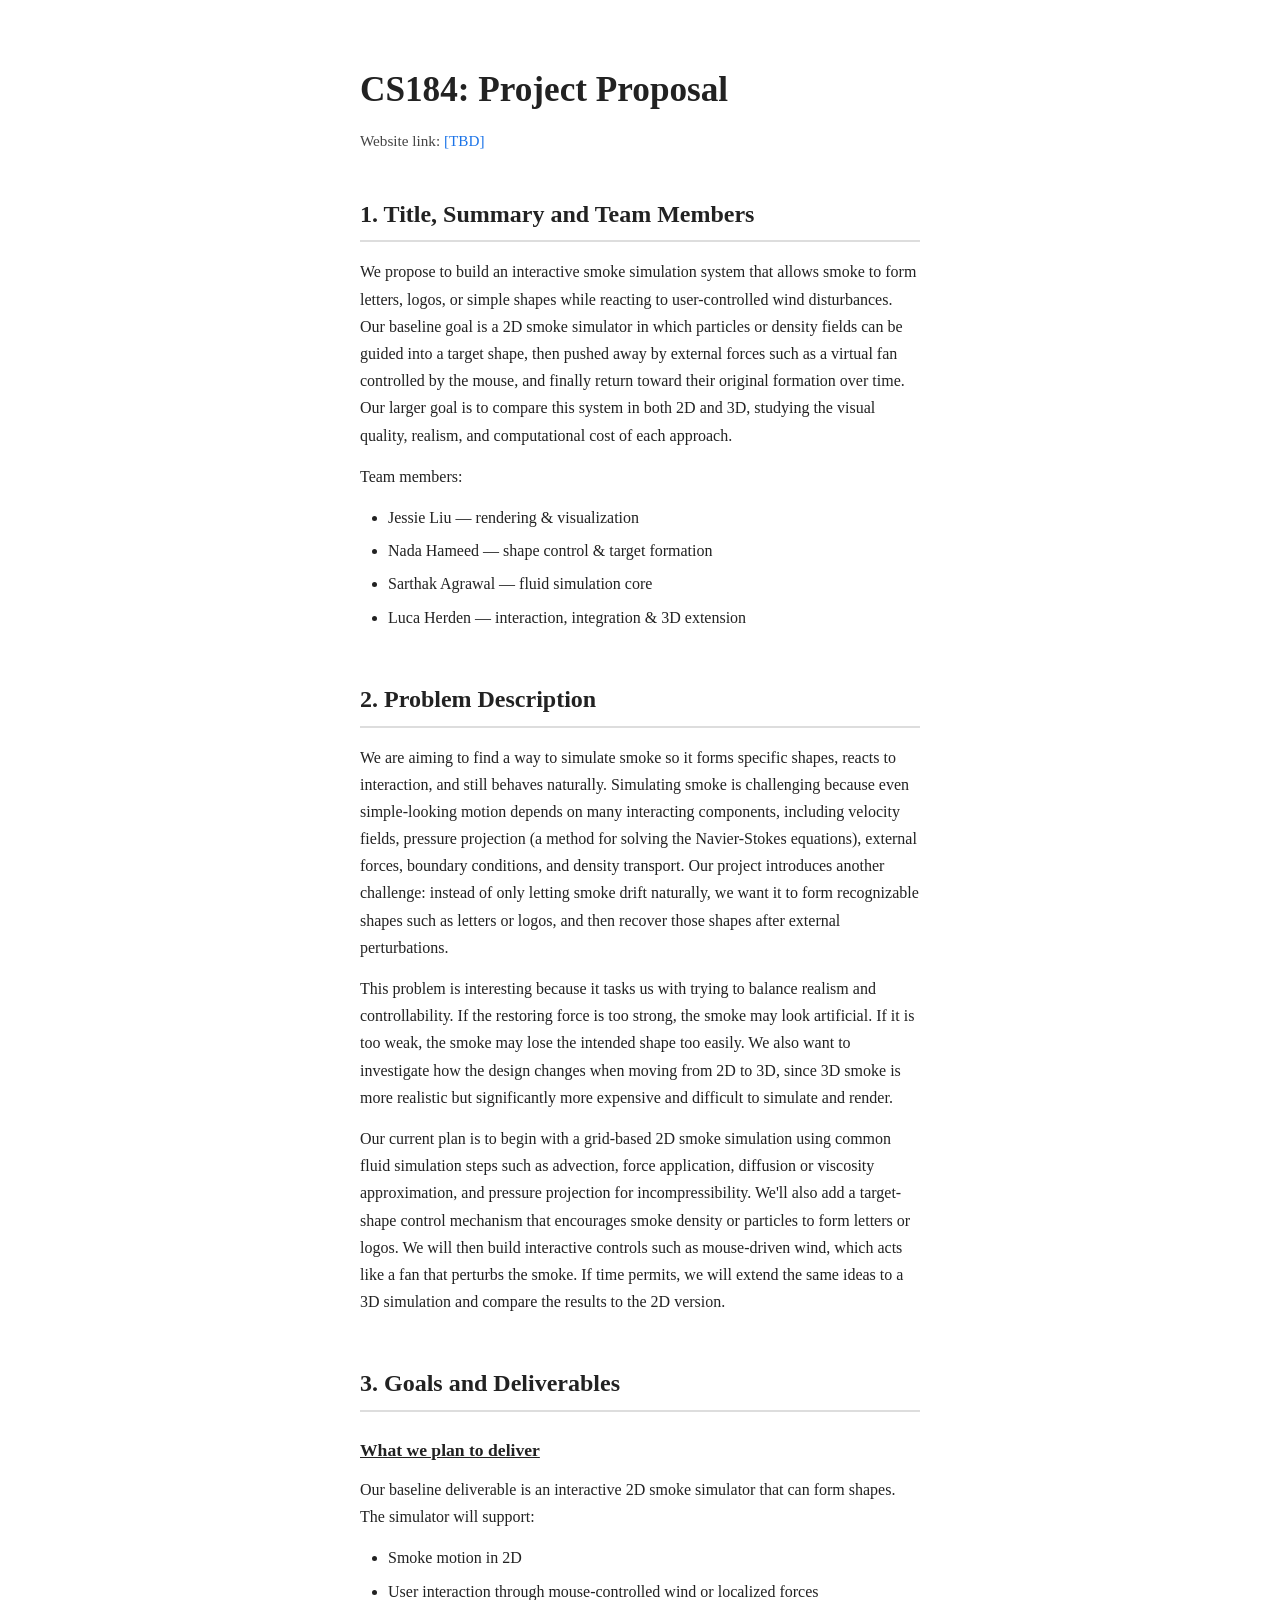
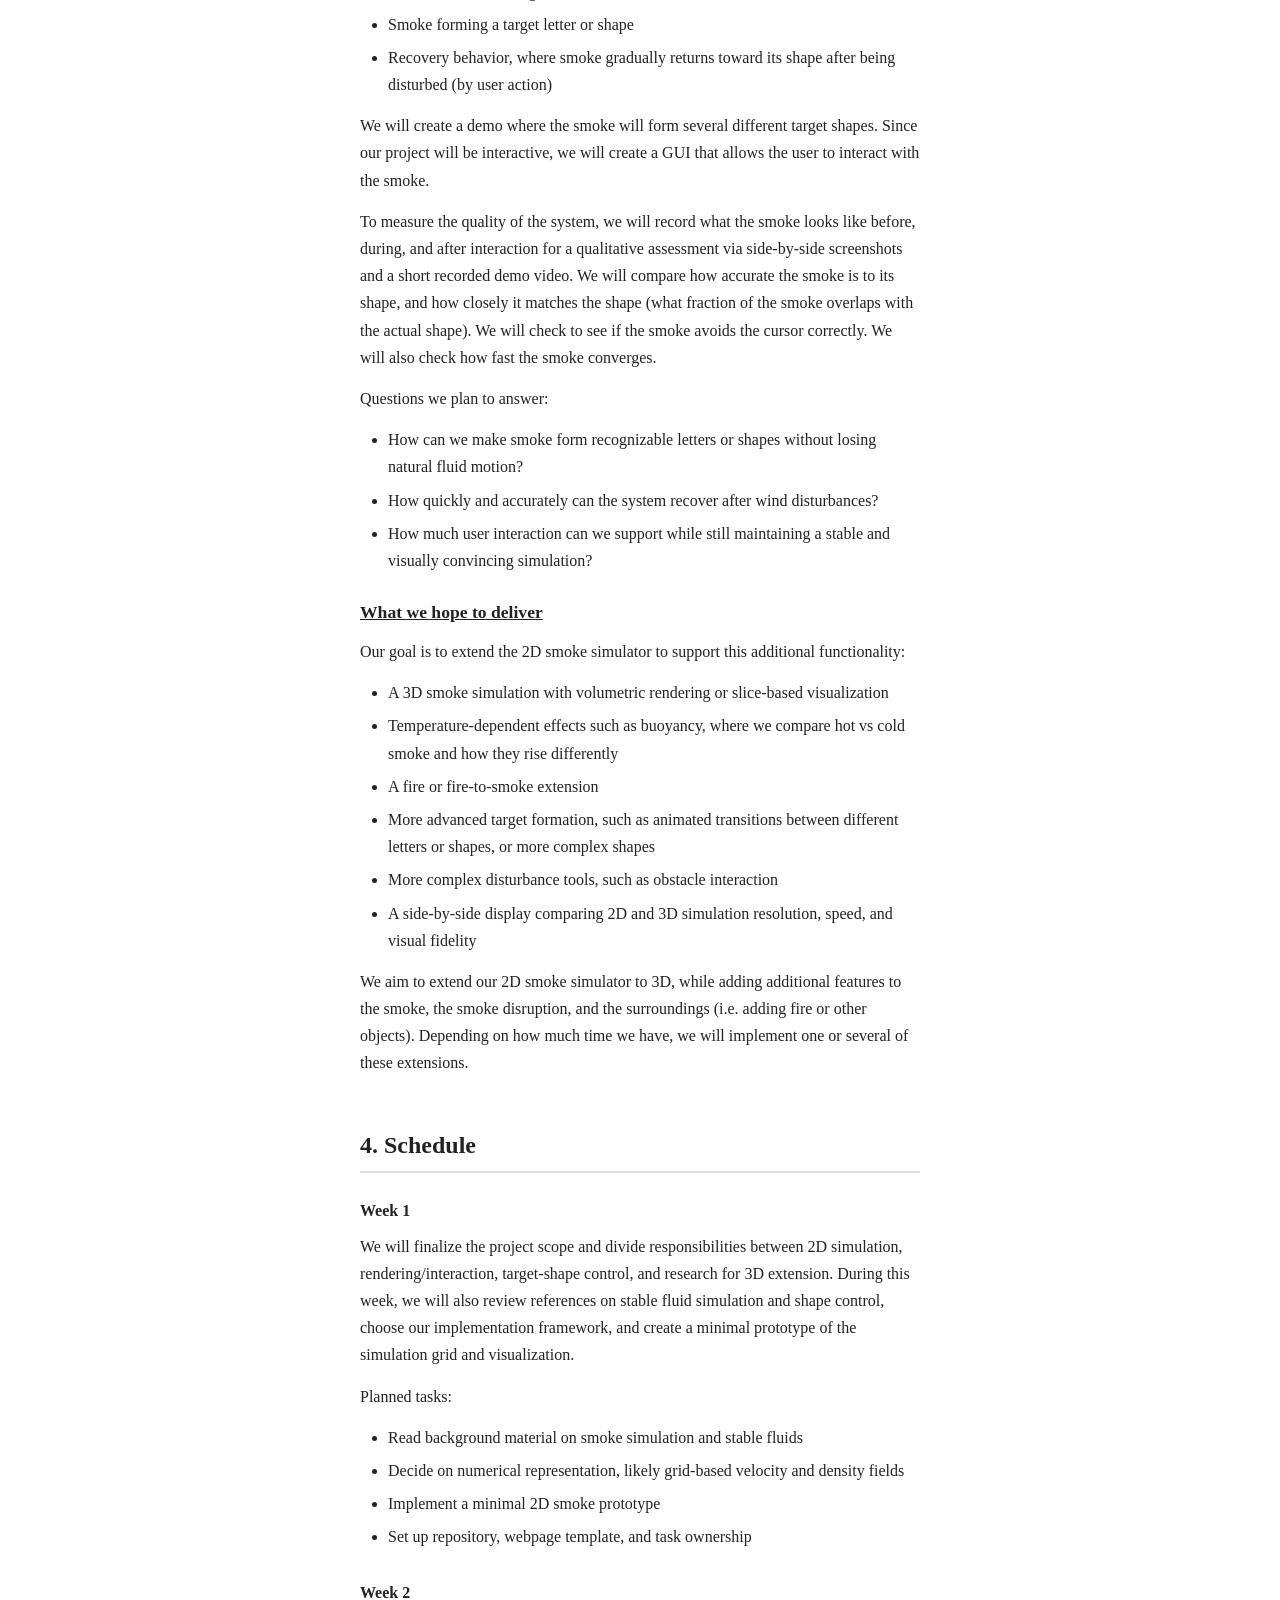
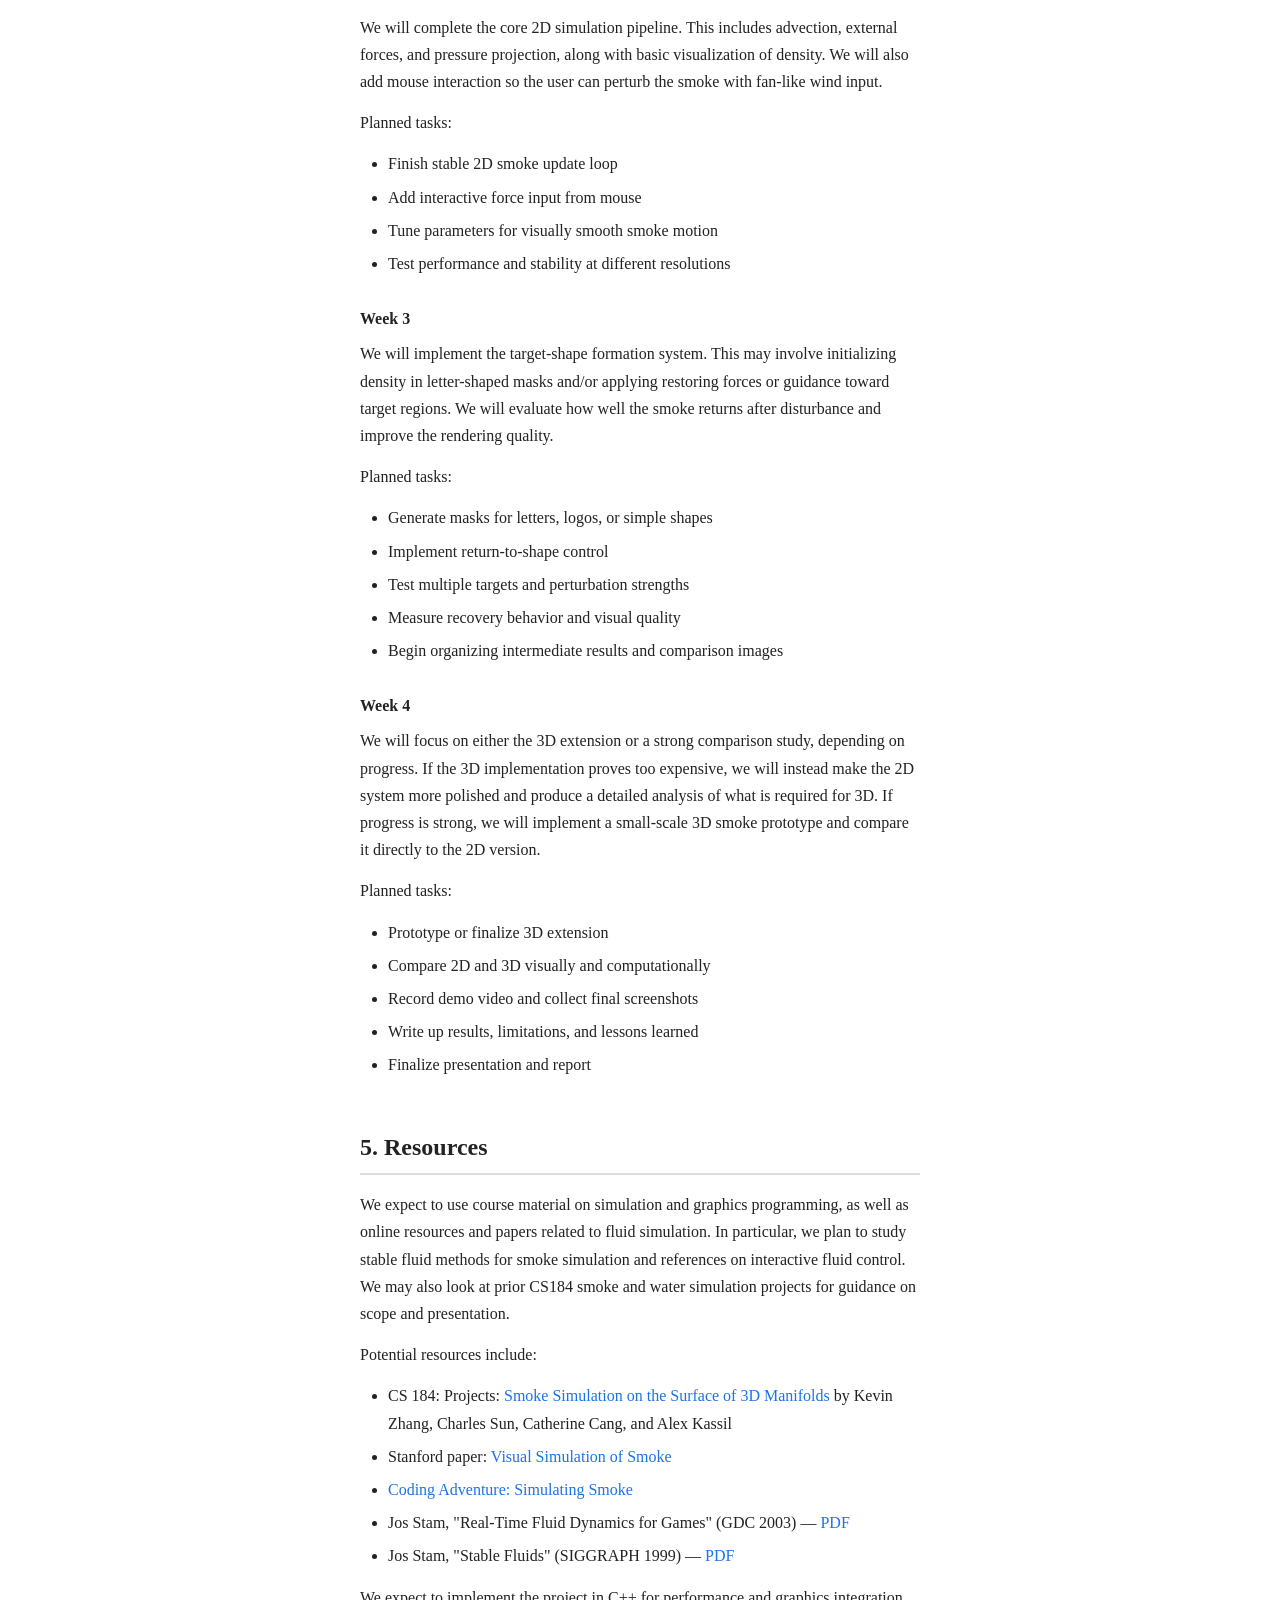
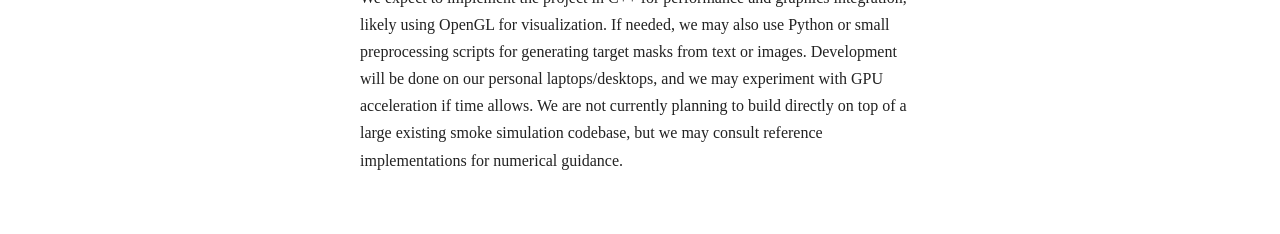
<file: index.html>
<!DOCTYPE html>
<html lang="en">
<head>
  <meta charset="UTF-8" />
  <meta name="viewport" content="width=device-width, initial-scale=1.0" />
  <title>CS184 Final Project Proposal</title>
  <link rel="stylesheet" href="styles.css" />
</head>
<body>
  <div class="container">
    <h1>CS184: Project Proposal</h1>
    <p class="website-link">Website link: <a href="#">[TBD]</a></p>

    <section>
      <h2>1. Title, Summary and Team Members</h2>
      <p>
        We propose to build an interactive smoke simulation system that allows smoke to form letters,
        logos, or simple shapes while reacting to user-controlled wind disturbances. Our baseline goal
        is a 2D smoke simulator in which particles or density fields can be guided into a target shape,
        then pushed away by external forces such as a virtual fan controlled by the mouse, and finally
        return toward their original formation over time. Our larger goal is to compare this system in both
        2D and 3D, studying the visual quality, realism, and computational cost of each approach.
      </p>
      <p>Team members:</p>
      <ul>
        <li>Jessie Liu — rendering &amp; visualization</li>
        <li>Nada Hameed — shape control &amp; target formation</li>
        <li>Sarthak Agrawal — fluid simulation core</li>
        <li>Luca Herden — interaction, integration &amp; 3D extension</li>
      </ul>
    </section>

    <section>
      <h2>2. Problem Description</h2>
      <p>
        We are aiming to find a way to simulate smoke so it forms specific shapes, reacts to interaction,
        and still behaves naturally. Simulating smoke is challenging because even simple-looking
        motion depends on many interacting components, including velocity fields, pressure projection
        (a method for solving the Navier-Stokes equations), external forces, boundary conditions, and
        density transport. Our project introduces another challenge: instead of only letting smoke drift
        naturally, we want it to form recognizable shapes such as letters or logos, and then recover
        those shapes after external perturbations.
      </p>
      <p>
        This problem is interesting because it tasks us with trying to balance realism and controllability.
        If the restoring force is too strong, the smoke may look artificial. If it is too weak, the smoke may
        lose the intended shape too easily. We also want to investigate how the design changes when
        moving from 2D to 3D, since 3D smoke is more realistic but significantly more expensive and
        difficult to simulate and render.
      </p>
      <p>
        Our current plan is to begin with a grid-based 2D smoke simulation using common fluid
        simulation steps such as advection, force application, diffusion or viscosity approximation, and
        pressure projection for incompressibility. We'll also add a target-shape control mechanism that
        encourages smoke density or particles to form letters or logos. We will then build interactive
        controls such as mouse-driven wind, which acts like a fan that perturbs the smoke. If time
        permits, we will extend the same ideas to a 3D simulation and compare the results to the 2D version.
      </p>
    </section>

    <section>
      <h2>3. Goals and Deliverables</h2>

      <h3>What we plan to deliver</h3>
      <p>Our baseline deliverable is an interactive 2D smoke simulator that can form shapes. The simulator will support:</p>
      <ul>
        <li>Smoke motion in 2D</li>
        <li>User interaction through mouse-controlled wind or localized forces</li>
        <li>Smoke forming a target letter or shape</li>
        <li>Recovery behavior, where smoke gradually returns toward its shape after being disturbed (by user action)</li>
      </ul>
      <p>
        We will create a demo where the smoke will form several different target shapes. Since our
        project will be interactive, we will create a GUI that allows the user to interact with the smoke.
      </p>
      <p>
        To measure the quality of the system, we will record what the smoke looks like before, during,
        and after interaction for a qualitative assessment via side-by-side screenshots and a short
        recorded demo video. We will compare how accurate the smoke is to its shape, and how closely
        it matches the shape (what fraction of the smoke overlaps with the actual shape). We will check
        to see if the smoke avoids the cursor correctly. We will also check how fast the smoke converges.
      </p>
      <p>Questions we plan to answer:</p>
      <ul>
        <li>How can we make smoke form recognizable letters or shapes without losing natural fluid motion?</li>
        <li>How quickly and accurately can the system recover after wind disturbances?</li>
        <li>How much user interaction can we support while still maintaining a stable and visually convincing simulation?</li>
      </ul>

      <h3>What we hope to deliver</h3>
      <p>Our goal is to extend the 2D smoke simulator to support this additional functionality:</p>
      <ul>
        <li>A 3D smoke simulation with volumetric rendering or slice-based visualization</li>
        <li>Temperature-dependent effects such as buoyancy, where we compare hot vs cold smoke and how they rise differently</li>
        <li>A fire or fire-to-smoke extension</li>
        <li>More advanced target formation, such as animated transitions between different letters or shapes, or more complex shapes</li>
        <li>More complex disturbance tools, such as obstacle interaction</li>
        <li>A side-by-side display comparing 2D and 3D simulation resolution, speed, and visual fidelity</li>
      </ul>
      <p>
        We aim to extend our 2D smoke simulator to 3D, while adding additional features to the smoke,
        the smoke disruption, and the surroundings (i.e. adding fire or other objects). Depending on how
        much time we have, we will implement one or several of these extensions.
      </p>
    </section>

    <section>
      <h2>4. Schedule</h2>

      <div class="week">
        <h3>Week 1</h3>
        <p>
          We will finalize the project scope and divide responsibilities between 2D simulation,
          rendering/interaction, target-shape control, and research for 3D extension. During this week, we
          will also review references on stable fluid simulation and shape control, choose our
          implementation framework, and create a minimal prototype of the simulation grid and visualization.
        </p>
        <p>Planned tasks:</p>
        <ul>
          <li>Read background material on smoke simulation and stable fluids</li>
          <li>Decide on numerical representation, likely grid-based velocity and density fields</li>
          <li>Implement a minimal 2D smoke prototype</li>
          <li>Set up repository, webpage template, and task ownership</li>
        </ul>
      </div>

      <div class="week">
        <h3>Week 2</h3>
        <p>
          We will complete the core 2D simulation pipeline. This includes advection, external forces, and
          pressure projection, along with basic visualization of density. We will also add mouse interaction
          so the user can perturb the smoke with fan-like wind input.
        </p>
        <p>Planned tasks:</p>
        <ul>
          <li>Finish stable 2D smoke update loop</li>
          <li>Add interactive force input from mouse</li>
          <li>Tune parameters for visually smooth smoke motion</li>
          <li>Test performance and stability at different resolutions</li>
        </ul>
      </div>

      <div class="week">
        <h3>Week 3</h3>
        <p>
          We will implement the target-shape formation system. This may involve initializing density in
          letter-shaped masks and/or applying restoring forces or guidance toward target regions. We will
          evaluate how well the smoke returns after disturbance and improve the rendering quality.
        </p>
        <p>Planned tasks:</p>
        <ul>
          <li>Generate masks for letters, logos, or simple shapes</li>
          <li>Implement return-to-shape control</li>
          <li>Test multiple targets and perturbation strengths</li>
          <li>Measure recovery behavior and visual quality</li>
          <li>Begin organizing intermediate results and comparison images</li>
        </ul>
      </div>

      <div class="week">
        <h3>Week 4</h3>
        <p>
          We will focus on either the 3D extension or a strong comparison study, depending on progress.
          If the 3D implementation proves too expensive, we will instead make the 2D system more
          polished and produce a detailed analysis of what is required for 3D. If progress is strong, we will
          implement a small-scale 3D smoke prototype and compare it directly to the 2D version.
        </p>
        <p>Planned tasks:</p>
        <ul>
          <li>Prototype or finalize 3D extension</li>
          <li>Compare 2D and 3D visually and computationally</li>
          <li>Record demo video and collect final screenshots</li>
          <li>Write up results, limitations, and lessons learned</li>
          <li>Finalize presentation and report</li>
        </ul>
      </div>
    </section>

    <section>
      <h2>5. Resources</h2>
      <p>
        We expect to use course material on simulation and graphics programming, as well as online
        resources and papers related to fluid simulation. In particular, we plan to study stable fluid
        methods for smoke simulation and references on interactive fluid control. We may also look at
        prior CS184 smoke and water simulation projects for guidance on scope and presentation.
      </p>
      <p>Potential resources include:</p>
      <ul>
        <li>
          CS 184: Projects: <a href="https://charlesjsun.github.io/cs184-smoke-simulator/final.html" target="_blank">Smoke Simulation on the Surface of 3D Manifolds</a>
          by Kevin Zhang, Charles Sun, Catherine Cang, and Alex Kassil
        </li>
        <li>
          Stanford paper: <a href="https://web.stanford.edu/class/cs237d/smoke.pdf" target="_blank">Visual Simulation of Smoke</a>
        </li>
        <li>
          <a href="https://www.youtube.com/watch?v=Q78wvrQ9xsU" target="_blank">Coding Adventure: Simulating Smoke</a>
        </li>
        <li>
          Jos Stam, "Real-Time Fluid Dynamics for Games" (GDC 2003) —
          <a href="https://www.dgp.toronto.edu/public_user/stam/reality/Research/pdf/GDC03.pdf" target="_blank">PDF</a>
        </li>
        <li>
          Jos Stam, "Stable Fluids" (SIGGRAPH 1999) —
          <a href="https://www.dgp.toronto.edu/public_user/stam/reality/Research/pdf/ns.pdf" target="_blank">PDF</a>
        </li>
      </ul>
      <p>
        We expect to implement the project in C++ for performance and graphics integration, likely
        using OpenGL for visualization. If needed, we may also use Python or small preprocessing
        scripts for generating target masks from text or images. Development will be done on our
        personal laptops/desktops, and we may experiment with GPU acceleration if time allows. We
        are not currently planning to build directly on top of a large existing smoke simulation codebase,
        but we may consult reference implementations for numerical guidance.
      </p>
    </section>
  </div>
</body>
</html>
</file>
<file: styles.css>
* {
  box-sizing: border-box;
  margin: 0;
  padding: 0;
}

body {
  font-family: Georgia, serif;
  font-size: 16px;
  line-height: 1.7;
  color: #222;
  background-color: #fff;
}

.container {
  max-width: 50%;
  margin: 60px auto;
  padding: 0 40px;
}

h1 {
  font-size: 2.2rem;
  font-weight: bold;
  margin-bottom: 8px;
}

.website-link {
  margin-bottom: 40px;
  font-size: 0.95rem;
  color: #444;
}

.website-link a {
  color: #1a73e8;
}

section {
  margin-bottom: 48px;
}

h2 {
  font-size: 1.5rem;
  font-weight: bold;
  margin-bottom: 16px;
  padding-bottom: 6px;
  border-bottom: 2px solid #ddd;
}

h3 {
  font-size: 1.1rem;
  font-weight: bold;
  text-decoration: underline;
  margin-top: 24px;
  margin-bottom: 10px;
}

p {
  margin-bottom: 14px;
}

ul {
  margin: 0 0 14px 28px;
}

ul li {
  margin-bottom: 6px;
}

a {
  color: #1a73e8;
  text-decoration: none;
}

a:hover {
  text-decoration: underline;
}

.week {
  margin-bottom: 28px;
}

.week h3 {
  text-decoration: none;
  font-size: 1rem;
  font-weight: bold;
  margin-bottom: 8px;
}
</file>
